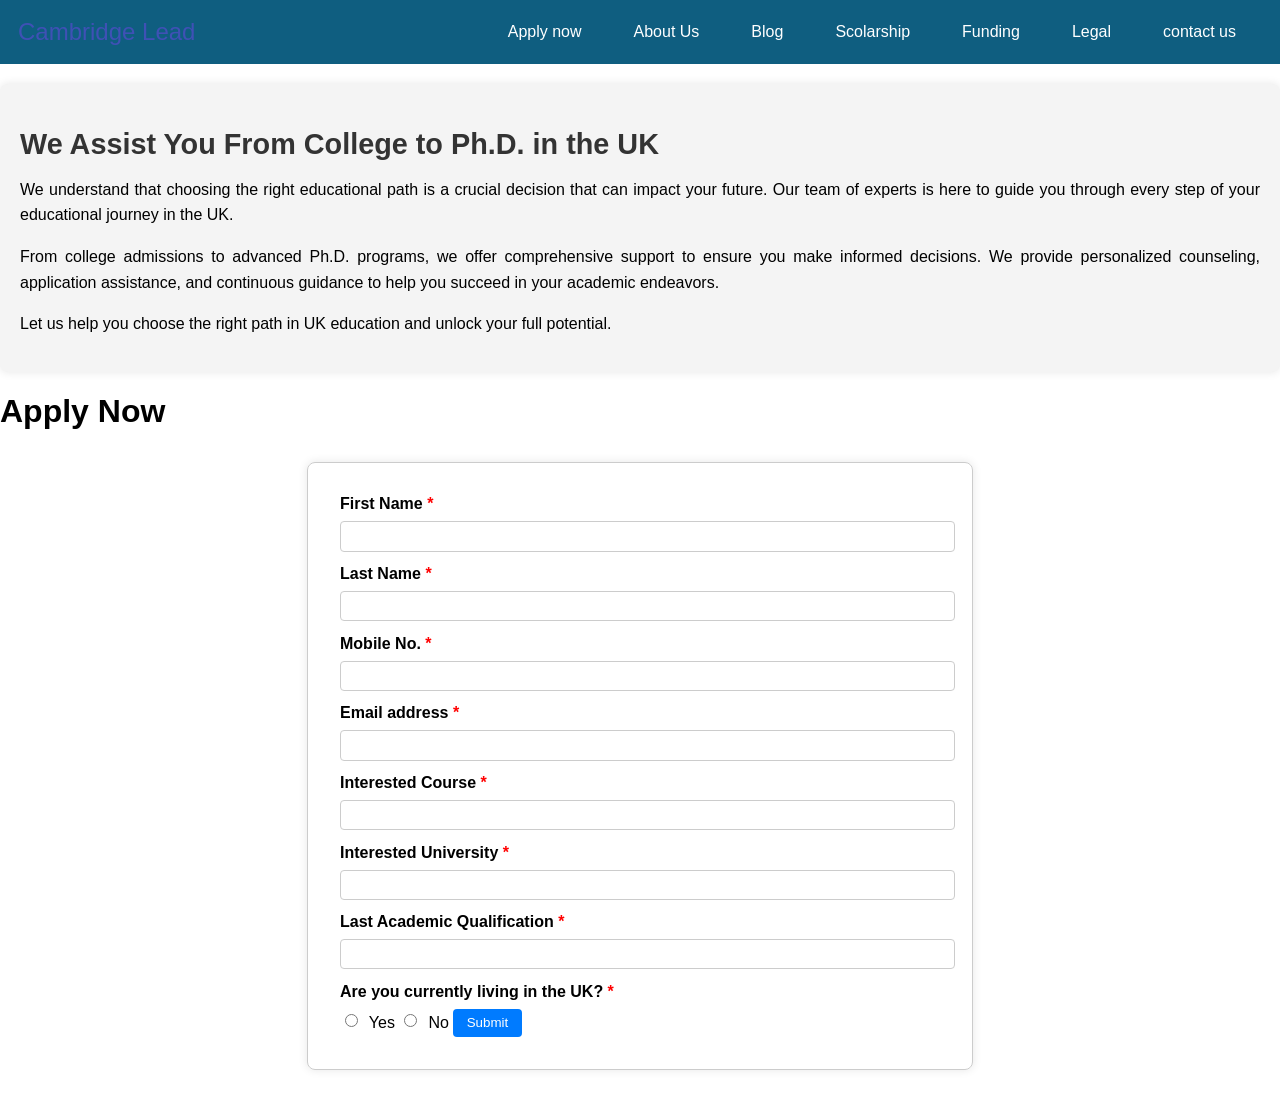
<file: public/apply.html>
<!DOCTYPE html>
<html lang="en">
<head>
  <meta charset="UTF-8">
  <title>Apply Now</title>
  <link rel="stylesheet" href="styles.css">
  <link rel="stylesheet" href="apply.css">
  
</head>
<body>
  <nav class="nav-bar">
    <div class="nav-container">
     <!-- Replace the existing div with this code -->
<div class="company-name">
  <a href="index.html" class="home-button">Cambridge Lead</a>
</div>
      <button class="menu-toggle">Menu</button>
      <ul class="nav-list">
        <li><a href="apply.html">Apply now</a></li>
        <li><a href="Scolarship.html">About Us</a></li>
        <li><a href="Blog.html">Blog</a></li>
        <li><a href="Scolarship.html">Scolarship</a></li>
        <li> <a href="Funding.html"> Funding</a> </a></li>
        <li> <a href="legal.html"> Legal</a> </li>
        <li> <a href="Contact.html"> contact us</a></li>
      </ul>
    </div>
  </nav>
  

  <section id="educationPath">
    <h2>We Assist You From College to Ph.D. in the UK</h2>
    <div class="education-content">
      <p>We understand that choosing the right educational path is a crucial decision that can impact your future. Our team of experts is here to guide you through every step of your educational journey in the UK.</p>
      <p>From college admissions to advanced Ph.D. programs, we offer comprehensive support to ensure you make informed decisions. We provide personalized counseling, application assistance, and continuous guidance to help you succeed in your academic endeavors.</p>
      <p>Let us help you choose the right path in UK education and unlock your full potential.</p>
    </div>
  </section>
  

  <h1>Apply Now</h1>
  <form id="applyForm">
    
    <label for="firstName">First Name <span class="required">*</span></label>
    <input type="text" id="firstName" name="firstName" required>

    <label for="lastName">Last Name <span class="required">*</span></label>
    <input type="text" id="lastName" name="lastName" required>

    <label for="mobileNo">Mobile No. <span class="required">*</span></label>
    <input type="tel" id="mobileNo" name="mobileNo" required>

    <label for="email">Email address <span class="required">*</span></label>
    <input type="email" id="email" name="email" required>

    <label for="interestedCourse">Interested Course <span class="required">*</span></label>
    <input type="text" id="interestedCourse" name="interestedCourse" required>

    <label for="interestedUniversity">Interested University <span class="required">*</span></label>
    <input type="text" id="interestedUniversity" name="interestedUniversity" required>

    <label for="lastAcademicQualification">Last Academic Qualification <span class="required">*</span></label>
    <input type="text" id="lastAcademicQualification" name="lastAcademicQualification" required>

    <label for="livingInUK">Are you currently living in the UK? <span class="required">*</span></label>
    <input type="radio" id="yes" name="livingInUK" value="Yes" required> Yes
    <input type="radio" id="no" name="livingInUK" value="No" required> No

    <!-- Add all other fields similarly -->


    <input type="submit" value="Submit">
  </form>
  
</body>

</html>
</file>
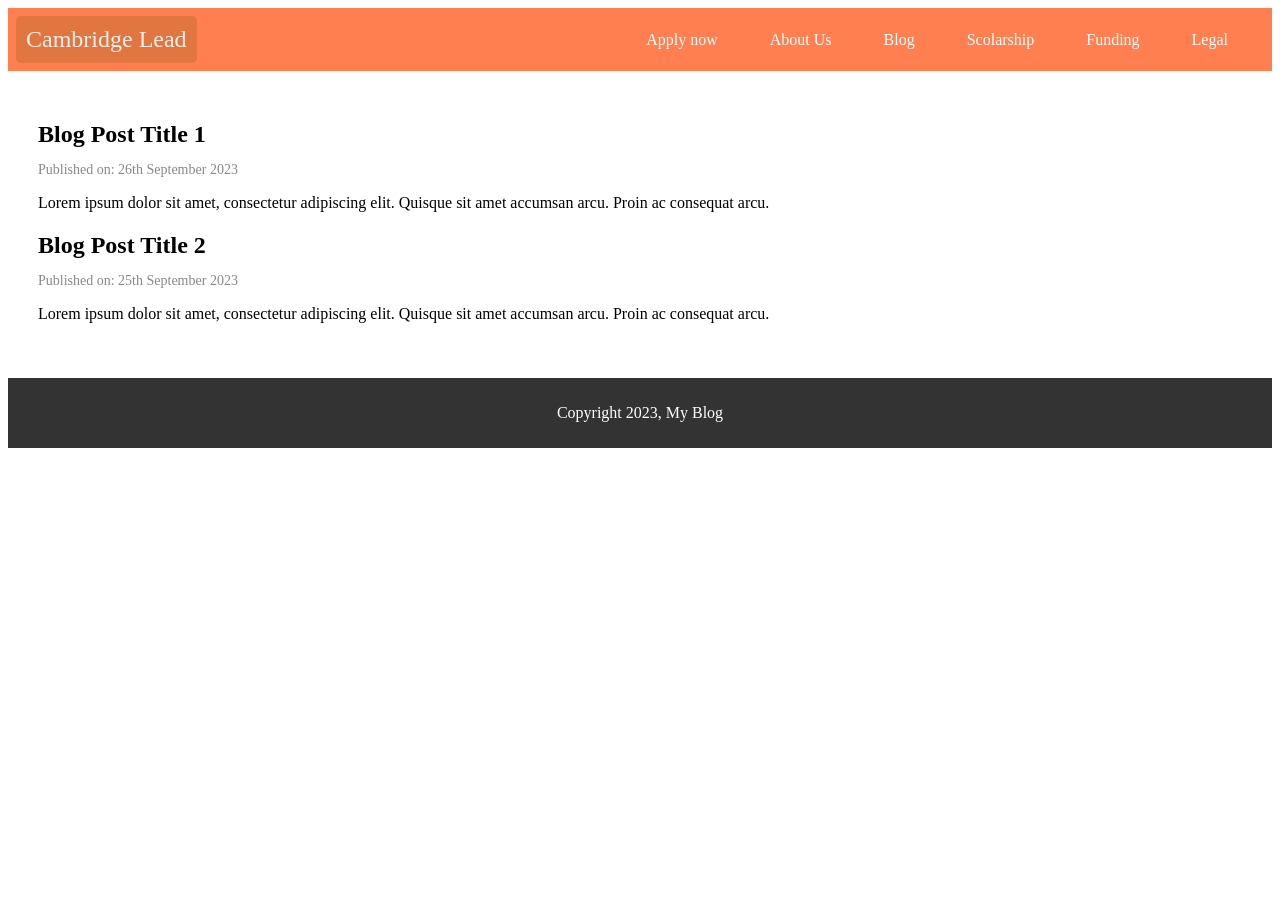
<file: public/Blog.html>
<!DOCTYPE html>
<html lang="en">
<head>
  <meta charset="UTF-8">
  <title> Eduspere</title>
  <link rel="stylesheet" href="Blog.css">
</head>
<body>
  <header>

  </header>
  
  <nav class="nav-bar">
    <div class="nav-container">
     <!-- Replace the existing div with this code -->
<div class="company-name">
  <a href="index.html" class="home-button">Cambridge Lead</a>
</div>
      <button class="menu-toggle">Menu</button>
      <ul class="nav-list">
        <li><a href="apply.html">Apply now</a></li>
        <li><a href="Scolarship.html">About Us</a></li>
        <li><a href="Blog.html">Blog</a></li>
        <li><a href="Scolarship.html">Scolarship</a></li>
        <li> <a href="Funding.html"> Funding</a> </a></li>
        <li> <a href="legal.html"> Legal</a> </a></li>
      </ul>
    </div>
  </nav>
  



  <main>
    <article class="blog-post">
      <h2>Blog Post Title 1</h2>
      <p class="date">Published on: 26th September 2023</p>
      <p>Lorem ipsum dolor sit amet, consectetur adipiscing elit. Quisque sit amet accumsan arcu. Proin ac consequat arcu.</p>
    </article>
    
    <article class="blog-post">
      <h2>Blog Post Title 2</h2>
      <p class="date">Published on: 25th September 2023</p>
      <p>Lorem ipsum dolor sit amet, consectetur adipiscing elit. Quisque sit amet accumsan arcu. Proin ac consequat arcu.</p>
    </article>
  </main>
  
  <footer>
    <p>Copyright 2023, My Blog</p>
  </footer>
</body>
</html>
</file>
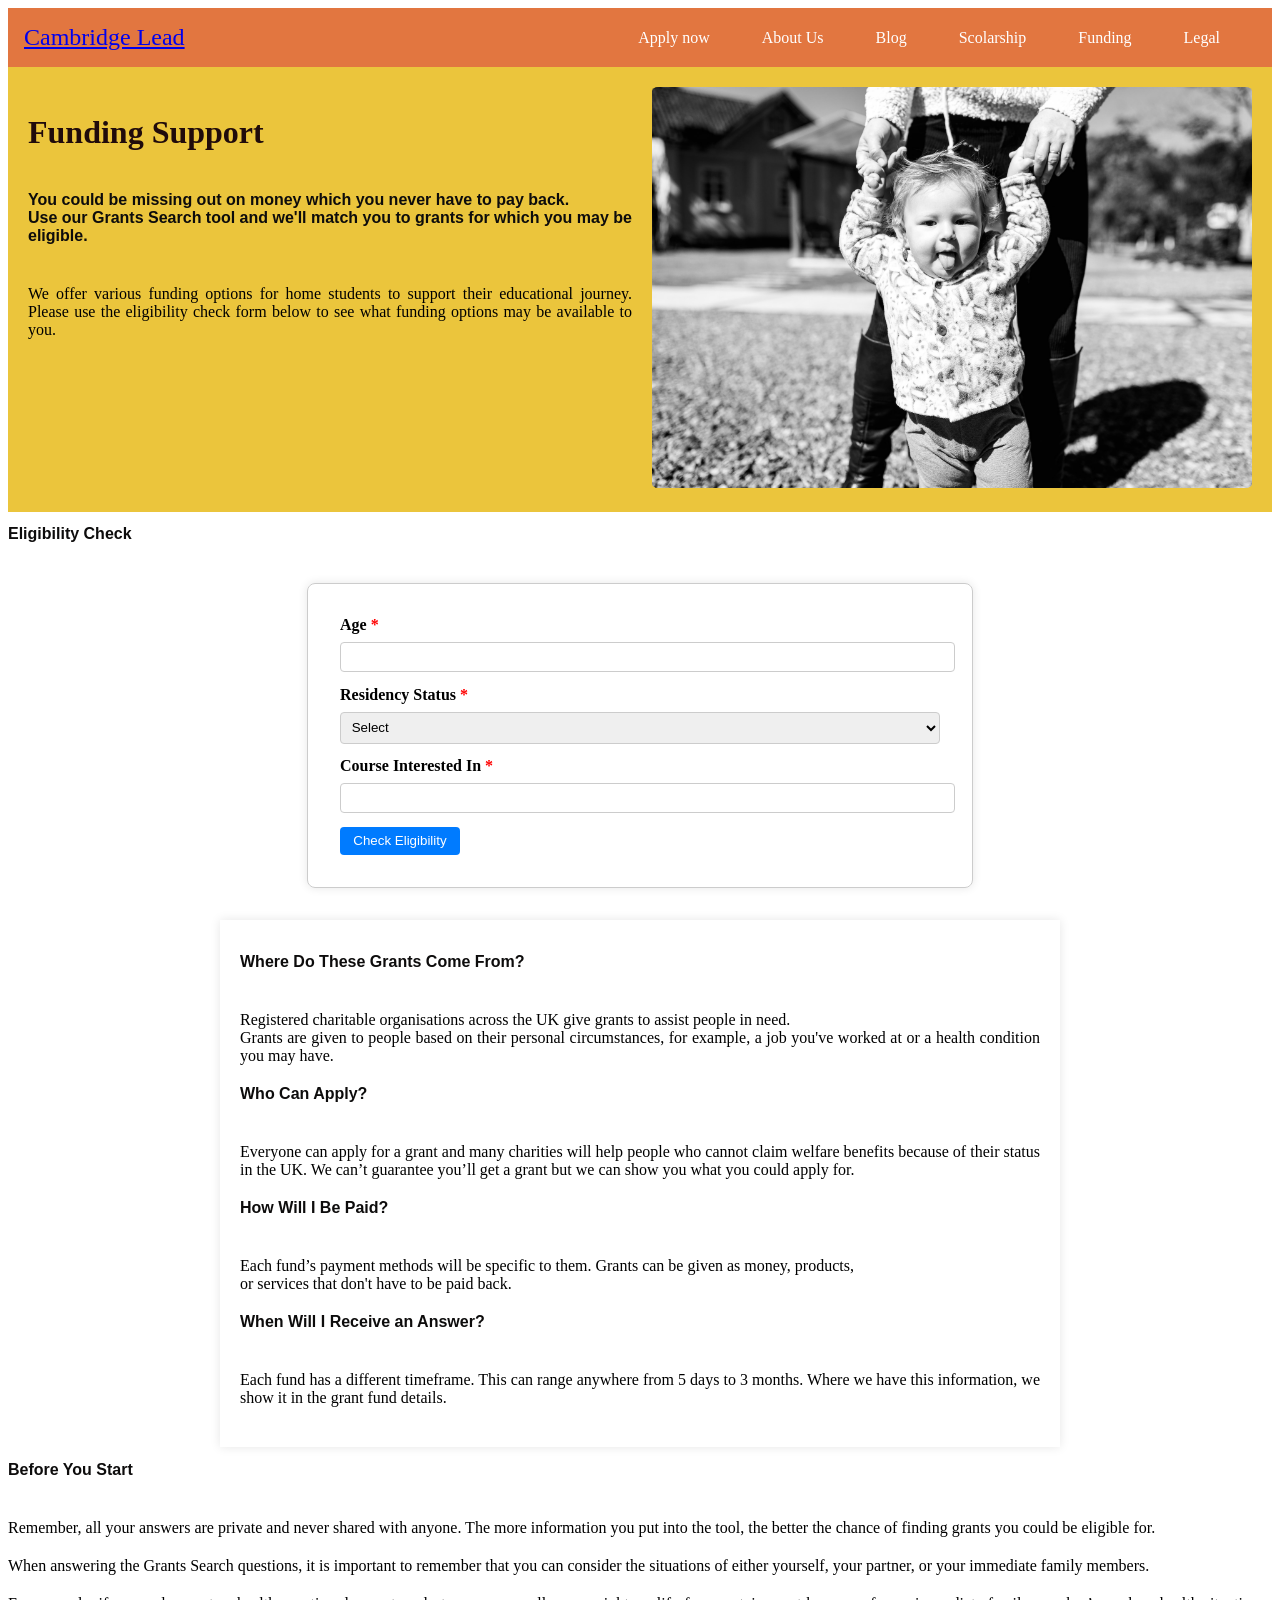
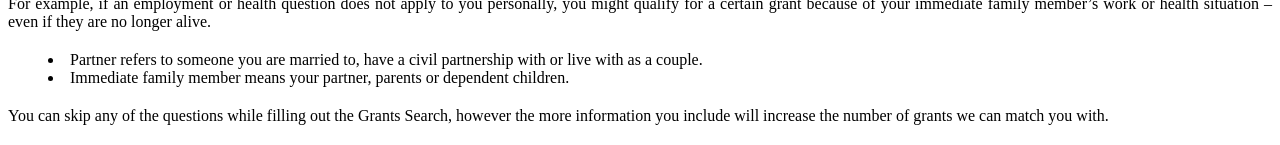
<file: public/Funding.html>
<!DOCTYPE html>
<html lang="en">
<head>
  <meta charset="UTF-8">
  <title>Funding Support for Home Students</title>
  <link rel="stylesheet" href="funding.css">
</head>

<nav class="nav-bar">
  <div class="nav-container">
   <!-- Replace the existing div with this code -->
<div class="company-name">
<a href="index.html" class="home-button">Cambridge Lead</a>
</div>
    <button class="menu-toggle">Menu</button>
    <ul class="nav-list">
      <li><a href="apply.html">Apply now</a></li>
      <li><a href="Scolarship.html">About Us</a></li>
      <li><a href="Blog.html">Blog</a></li>
      <li><a href="Scolarship.html">Scolarship</a></li>
      <li> <a href="Funding.html"> Funding</a> </a></li>
      <li> <a href="legal.html"> Legal</a> </a></li>
    </ul>
  </div>
</nav>


<body>
 

  <section id="intro">
    <div class="intro-content">
      <h1>Funding Support </h1>
      <h2>You could be missing out on money which you never have to pay back.<br>Use our Grants Search tool and we'll match you to grants for which you may be eligible.</h2>
      <p>We offer various funding options for home students to support their educational journey. Please use the eligibility check form below to see what funding options may be available to you.</p>
    </div>
    <div class="intro-image">
      <img src="vidoes/funding.jpg" alt="Description of the image">
    </div>
  </section>
  <h2>Eligibility Check</h2>
  
  <form id="eligibilityForm">
    <label for="age">Age <span class="required">*</span></label>
    <input type="number" id="age" name="age" required>
    
    <label for="residency">Residency Status <span class="required">*</span></label>
    <select id="residency" name="residency" required>
      <option value="">Select</option>
      <option value="home">Home Student</option>
      <option value="international">International Student</option>
    </select>
    
    <label for="course">Course Interested In <span class="required">*</span></label>
    <input type="text" id="course" name="course" required>
    
    <!-- Add more fields as needed -->
    
    <input type="submit" value="Check Eligibility">
  </form>

<main>
  <section id="grantDetails">
    <h2>Where Do These Grants Come From?</h2>
    <p>Registered charitable organisations across the UK give grants to assist people in need.<br> Grants are given to people based on their personal circumstances, for example, a job you've worked at or a health condition you may have.</p>

    <h2>Who Can Apply?</h2>
    <p>Everyone can apply for a grant and many charities will help people who cannot claim welfare benefits because of their status in the UK. We can’t guarantee you’ll get a grant but we can show you what you could apply for.</p>

    <h2>How Will I Be Paid?</h2>
    <p>Each fund’s payment methods will be specific to them. Grants can be given as money, products,<br> or services that don't have to be paid back.</p>

    <h2>When Will I Receive an Answer?</h2>
    <p>Each fund has a different timeframe. This can range anywhere from 5 days to 3 months. Where we have this information, we show it in the grant fund details.</p>
  </section>
  

  </main>
  <section id="beforeYouStart">
    <h2>Before You Start</h2>
    <p>Remember, all your answers are private and never shared with anyone. The more information you put into the tool, the better the chance of finding grants you could be eligible for.</p>
    
    <p>When answering the Grants Search questions, it is important to remember that you can consider the situations of either yourself, your partner, or your immediate family members.</p>
    
    <p>For example, if an employment or health question does not apply to you personally, you might qualify for a certain grant because of your immediate family member’s work or health situation – even if they are no longer alive.</p>
    
    <ul>
      <li>Partner refers to someone you are married to, have a civil partnership with or live with as a couple.</li>
      <li>Immediate family member means your partner, parents or dependent children.</li>
    </ul>
    
    <p>You can skip any of the questions while filling out the Grants Search, however the more information you include will increase the number of grants we can match you with.</p>
  </section>
</body>
</html>
</file>
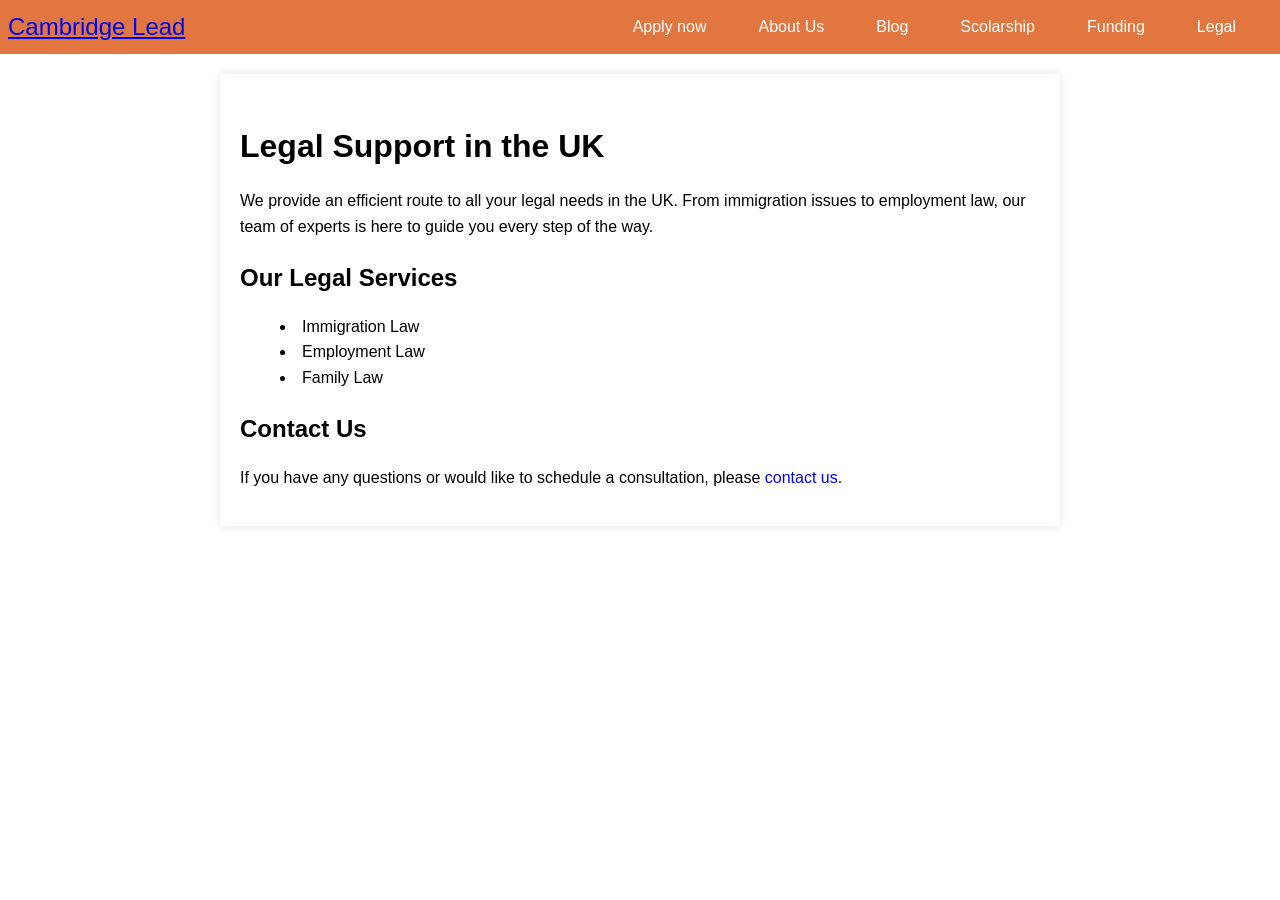
<file: public/legal.html>
<!DOCTYPE html>
<html lang="en">
<head>
  <meta charset="UTF-8">
  <title>Legal Support in the UK</title>
  <link rel="stylesheet" href="legal.css">
</head>
<body>

   <nav class="nav-bar">
    <div class="nav-container">
     <!-- Replace the existing div with this code -->
<div class="company-name">
  <a href="index.html" class="home-button">Cambridge Lead</a>
</div>
      <button class="menu-toggle">Menu</button>
      <ul class="nav-list">
        <li><a href="apply.html">Apply now</a></li>
        <li><a href="Scolarship.html">About Us</a></li>
        <li><a href="Blog.html">Blog</a></li>
        <li><a href="Scolarship.html">Scolarship</a></li>
        <li> <a href="Funding.html"> Funding</a> </a></li>
        <li> <a href="legal.html"> Legal</a> </a></li>
      </ul>
    </div>
  </nav>
  
  

  <main>
    <section id="legalIntro">
      <h1>Legal Support in the UK</h1>
      <p>We provide an efficient route to all your legal needs in the UK. From immigration issues to employment law, our team of experts is here to guide you every step of the way.</p>
    </section>

    <section id="legalServices">
      <h2>Our Legal Services</h2>
      <ul>
        <li>Immigration Law</li>
        <li>Employment Law</li>
        <li>Family Law</li>
        <!-- Add more services as needed -->
      </ul>
    </section>

    <section id="contactUs">
      <h2>Contact Us</h2>
      <p>If you have any questions or would like to schedule a consultation, please <a href="contact.html">contact us</a>.</p>
    </section>
  </main>

</body>
</html>
</file>
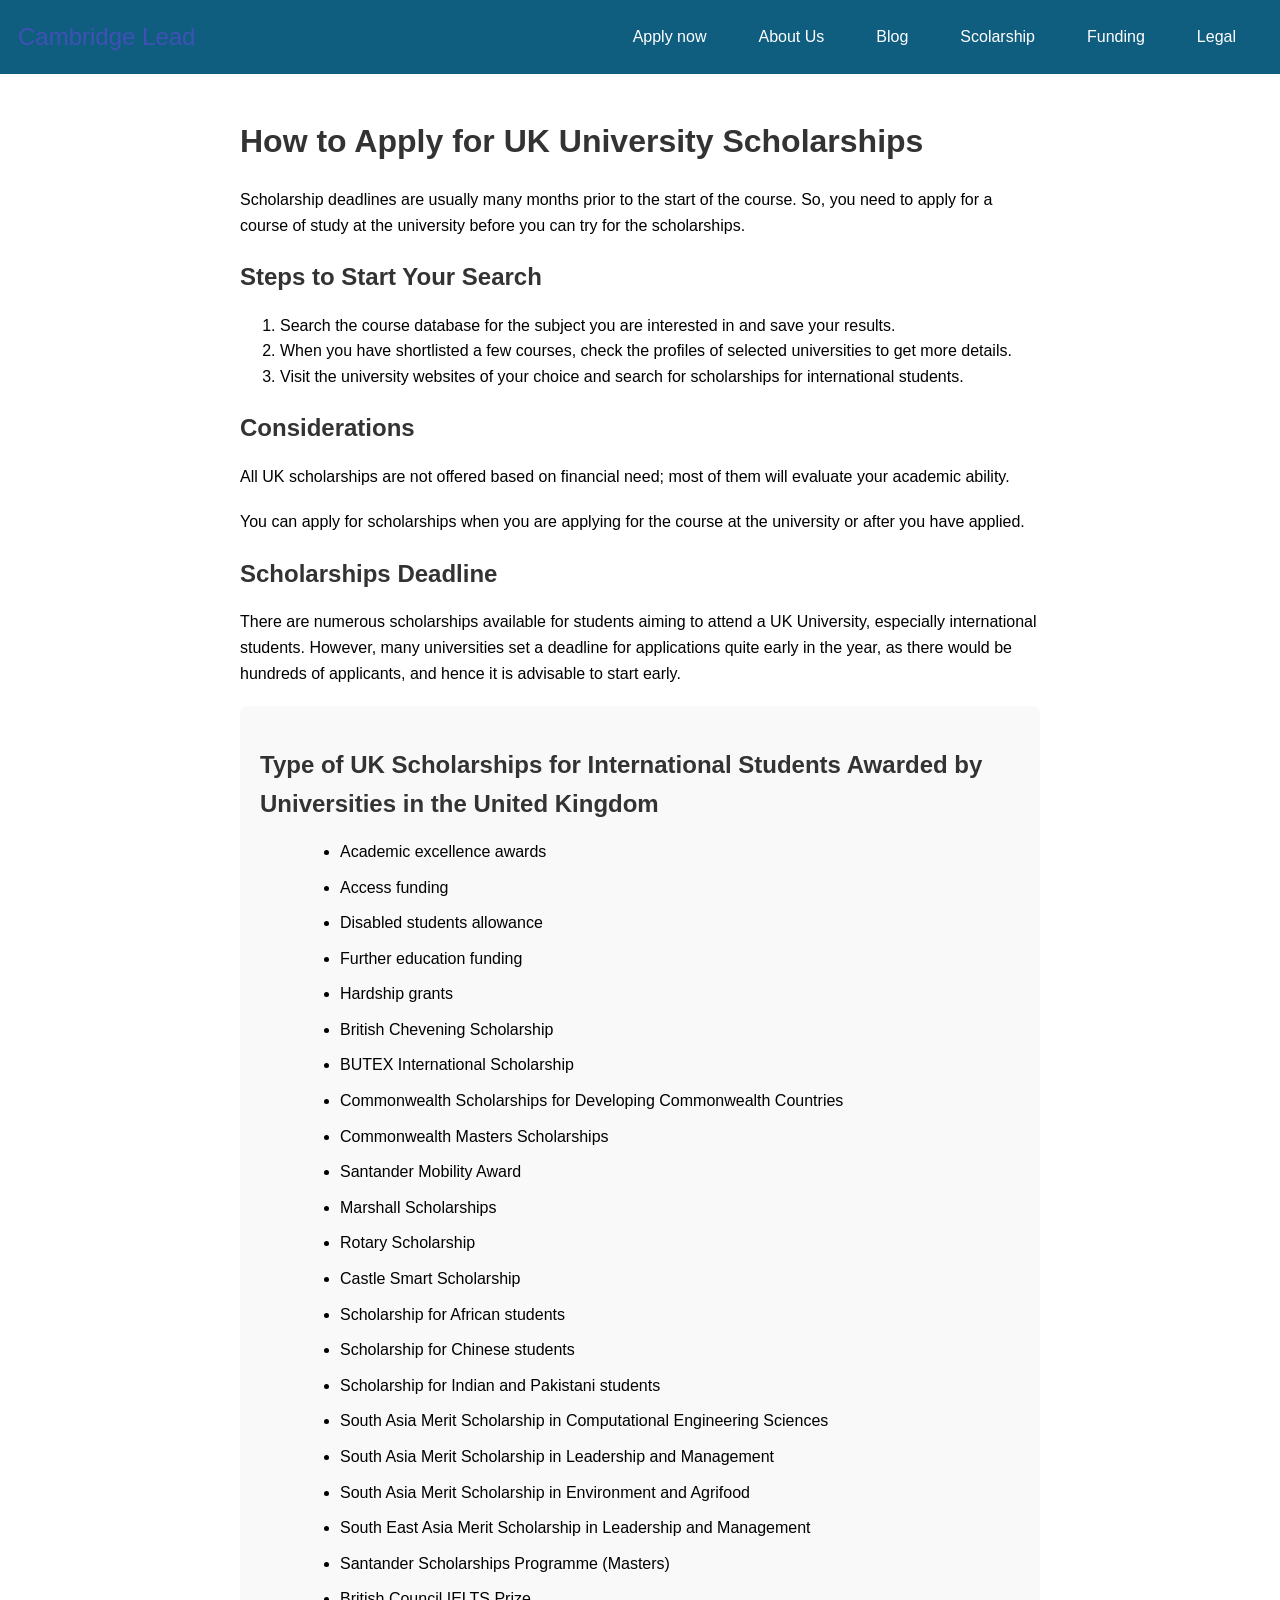
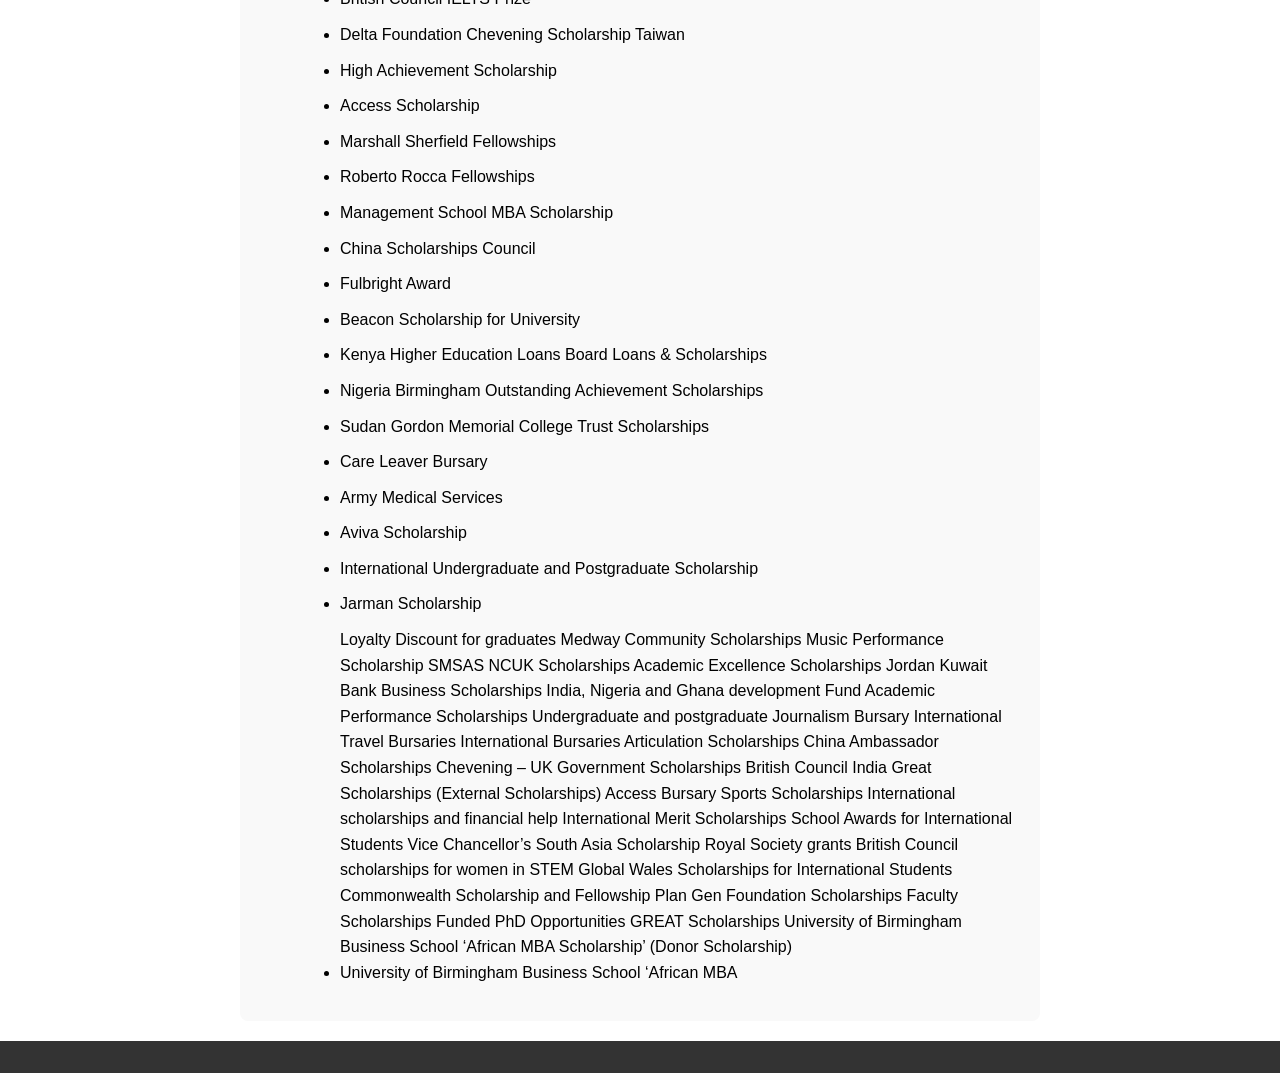
<file: public/Scolarship.html>
<!DOCTYPE html>
<html lang="en">
<head>
  <meta charset="UTF-8">
  <title>How to Apply for UK University Scholarships - Cambridge Lead</title>
  <link rel="stylesheet" href="styles.css">
  <link rel="stylesheet" href="scholarship.css">

</head>
<body>

  <!-- Navigation -->
  <nav class="nav-bar">
    <div class="nav-container">
     <!-- Replace the existing div with this code -->
<div class="company-name">
  <a href="index.html" class="home-button">Cambridge Lead</a>
</div>
      <button class="menu-toggle">Menu</button>
      <ul class="nav-list">
        <li><a href="apply.html">Apply now</a></li>
        <li><a href="Scolarship.html">About Us</a></li>
        <li><a href="Blog.html">Blog</a></li>
        <li><a href="Scolarship.html">Scolarship</a></li>
        <li> <a href="Funding.html"> Funding</a> </a></li>
        <li> <a href="legal.html"> Legal</a> </a></li>
      </ul>
    </div>
  </nav>
  
  <!-- Main Content -->
  <main>
    <h1>How to Apply for UK University Scholarships</h1>

    <!-- Introduction -->
    <section id="introduction">
      <p>Scholarship deadlines are usually many months prior to the start of the course. So, you need to apply for a course of study at the university before you can try for the scholarships.</p>
    </section>

    <!-- Steps to Start Search -->
    <section id="steps">
      <h2>Steps to Start Your Search</h2>
      <ol>
        <li>Search the course database for the subject you are interested in and save your results.</li>
        <li>When you have shortlisted a few courses, check the profiles of selected universities to get more details.</li>
        <li>Visit the university websites of your choice and search for scholarships for international students.</li>
      </ol>
    </section>

    <!-- Considerations -->
    <section id="considerations">
      <h2>Considerations</h2>
      <p>All UK scholarships are not offered based on financial need; most of them will evaluate your academic ability.</p>
      <p>You can apply for scholarships when you are applying for the course at the university or after you have applied.</p>
    </section>

    <!-- Scholarship Deadline -->
    <section id="deadline">
      <h2>Scholarships Deadline</h2>
      <p>There are numerous scholarships available for students aiming to attend a UK University, especially international students. However, many universities set a deadline for applications quite early in the year, as there would be hundreds of applicants, and hence it is advisable to start early.</p>
    </section>

    <section id="scholarship-types">
        <h2>Type of UK Scholarships for International Students Awarded by Universities in the United Kingdom</h2>
        <ul>
          <li>Academic excellence awards</li>
          <li>Access funding</li>

   <li> Disabled students allowance </li>

   <li> Further education funding</li>

    <li> Hardship grants </li>

    <li>British Chevening Scholarship </li>

    <li>BUTEX International Scholarship</li>        

        <li> Commonwealth Scholarships for Developing Commonwealth Countries</li>

            <li> Commonwealth Masters Scholarships</li>

                <li>Santander Mobility Award</li>

                    <li>Marshall Scholarships</li>

                        <li> Rotary Scholarship</li>

                            <li>Castle Smart Scholarship</li>

                                <li> Scholarship for African students</li>
                                    
                                        <li>Scholarship for Chinese students</li>

                                            <li> Scholarship for Indian and Pakistani students</li>

                                                <li>South Asia Merit Scholarship in Computational Engineering Sciences</li>

                                                    <li>South Asia Merit Scholarship in Leadership and Management</li>

                                                        <li>South Asia Merit Scholarship in Environment and Agrifood</li>

                                                            <li>South East Asia Merit Scholarship in Leadership and Management</li>

                                                                <li>Santander Scholarships Programme (Masters)</li>

                                                                    <li> British Council IELTS Prize</li>
 
                                                                        <li>  Delta Foundation Chevening Scholarship Taiwan</li>

                                                                            <li>High Achievement Scholarship</li>

                                                                                <li>  Access Scholarship</li>

                                                                                    <li> Marshall Sherfield Fellowships</li>

                                                                                        <li> Roberto Rocca Fellowships</li>

                                                                                            <li>Management School MBA Scholarship</li>

                                                                                                <li>China Scholarships Council</li>

                                                                                                    <li>Fulbright Award</li>

                                                                                                        <li>Beacon Scholarship for University</li>

                                                                                                            <li>Kenya Higher Education Loans Board Loans & Scholarships</li>
                                                                                                                <li>Nigeria Birmingham Outstanding Achievement Scholarships</li>

                                                                                                                    <li>Sudan Gordon Memorial College Trust Scholarships</li>

                                                                                                                        <li>Care Leaver Bursary</li>

                                                                                                                            <li>Army Medical Services</li>

                                                                                                                                <li>Aviva Scholarship</li>

                                                                                                                                    <li>International Undergraduate and Postgraduate Scholarship</li>

                                                                                                                                        <li> Jarman Scholarship</li>

    Loyalty Discount for graduates

    Medway Community Scholarships

    Music Performance Scholarship

    SMSAS NCUK Scholarships

    Academic Excellence Scholarships

    Jordan Kuwait Bank Business Scholarships

    India, Nigeria and Ghana development Fund

    Academic Performance Scholarships

    Undergraduate and postgraduate Journalism Bursary

    International Travel Bursaries

    International Bursaries

    Articulation Scholarships

    China Ambassador Scholarships

    Chevening – UK Government Scholarships

    British Council India Great Scholarships (External Scholarships)

    Access Bursary

    Sports Scholarships

    International scholarships and financial help

    International Merit Scholarships

    School Awards for International Students
    Vice Chancellor’s South Asia Scholarship

    Royal Society grants

    British Council scholarships for women in STEM

    Global Wales Scholarships for International Students

    Commonwealth Scholarship and Fellowship Plan

    Gen Foundation Scholarships

    Faculty Scholarships

    Funded PhD Opportunities

    GREAT Scholarships

    University of Birmingham Business School ‘African MBA Scholarship’ (Donor Scholarship)

          <li>University of Birmingham Business School ‘African MBA</li>
        </ul>
      </section>
      

  </main>

  <!-- Footer -->
  <footer>
    <!-- Your footer content here -->
  </footer>

</body>
</html>
</file>
<file: public/styles.css>
/* General Styles */
.nav-bar {
  background-color:#0f5e80;
    padding: 0.50em;
}

/* Add these styles to your existing CSS file */

/* Home Button */
.home-button {
  display: inline-block;
 /* You can change this to any color you prefer */
  color: #f2efef;
  padding: 10px 10px;
  border-radius: 5px;
  font-size: 1.em;
  text-decoration: none;
  transition: background-color 0.3s ease;
}




.home-button:hover {
  background-color: #f8ca55; /* Darker shade for hover */
}


.nav-container {
  display: flex;
  justify-content: space-between;
  align-items: center;
}

.company-name {
  font-size: 1.5em;
  color:#f2efef;
}

.menu-toggle {
  display: none;
  background: none;
  border: none;
  font-size: 1.2em;
}

.nav-list {
  list-style-type: none;
  margin: 0;
  padding: 0;
  display: flex;
}

.nav-list li {
  margin-right: 20px;
}

.nav-list li a {
  text-decoration: none;
  color: rgb(255, 255, 255);
  padding: 0.5em 1em;
}

.nav-list li a:hover {
  background-color: #ebc53c;
  transition: background-color 0.3s ease;
}

@media (max-width: 768px) {
  .menu-toggle {
    display: block;
  }

  .nav-list {
    display: none;
    flex-direction: column;
    width: 100%;
    text-align: center;
    background-color: #d0d0d0;
  }

  .nav-list li {
    padding: 10px;
  }

  .nav-list li a {
    color: rgb(18, 17, 14);
    text-decoration: none;
  }

  .nav-list.show {
    display: flex;
  }
}





#about-subsections {
  display: flex;
  justify-content: center;
  flex-wrap: wrap;
  text-align:right;
  background-color:;
  margin-left: 10%;
  margin-right: 10%;
  margin-bottom: 40px;
  
}

.about-card {
  flex: 2;
  min-width: 200px; /* Adjust this value */
  max-width: 300px; /* Limit the width */
  padding: 0.10rem;
  padding-left: 1rem;  /* Add extra padding to the left */
  border-radius: 20px;  /* Rounded corners */
  background-color: #ffffff;
  box-shadow: 0 4px 6px rgba(213, 233, 237, 0.898);
  margin: 0.50rem;
  transition: all 0.3s ease;
  flex-basis: 50%;
}

.about-card:hover {
  box-shadow: 0 40px 16px rgba(94, 3, 76, 0.2);
  transform: translateY(-5px);
}

.about-card h3, .about-card h4 {
  font-size: 1.2rem;
  margin-bottom: 0.3rem;
  color: black;
  text-align: left;
  padding-left: 1%;
  font-family:  Roboto Mono;
}
#about p {
  margin: 2%;
  text-align:left;

}


.read-more-button {
  display: inline-flex;
  margin: 1px;
  padding: 5px 5px;
  background-color: transparent; /* Keeps the background transparent */
  color: rgb(130, 130, 237); /* Text color */
  text-decoration: none; /* No underline */
  border: none; /* Removes the border */
  cursor: pointer; /* Changes the cursor to a hand when hovering */
}

.read-more-button:hover {
  background-color: #ebc53c;
  
}

.more-content {
  display: none;
  margin-top: 5px;
}


/* Media Query for smaller screens */

@media (max-width: 768px) {
  .card-content {
    display: none;
  }
  .about-card.active .card-content {
    display: block;
    margin: 0 auto;
  }
}

@media (max-width: 768px) {
  #about {
    height:min-content /* Adjust based on your needs */
   
  }
}



/* Show the text only on screens with a max-width of 768px */
@media (max-width: 768px) {
  #read-more-text {
    display: inline; /* or display: block; depending on your layout */
    
   
  }
}



.intro-container {
  max-width: 1200px;
  margin: auto;
  padding: 20px;
  background-color: #ffffff; /* White background */
  border-radius: 8px; /* Rounded corners */
}


/* General styles */
#intro {
  text-align: center;
  background-color: rgb(251, 240, 228);

  padding-top: 10.5rem;
  padding-bottom: 0.5rem;
  margin: 30px;
  
}

/* Flexbox container for larger screens */
@media (min-width: 769px) {
  .intro-container {
    display: flex;
    justify-content: space-between;
    align-items: center;
    padding: 0.5rem;
  }

  .text-section,
  .office {
    flex: 1;
    padding: 0.5rem;
  }

  .office-img {
    max-width: 80%;
    height: auto;
    border-radius: 8px;
  }
}

/* Style for the Intro Section */
#intro h2 {
  font-size: 1.rem;
  color: black;
}

#intro h3 {
  font-size: black;
  color: black
  
}

#intro p {
  font-size: 0.8rem;
  color: black;
  line-height: 1.6;
}

#intro ul {
  list-style-type: disc;
  text-align: left;
  margin: 0 auto;
  max-width: 800px;
  font-size: 0.90rem;
}

#intro li {
  font-size: 1.rem;
  color: black;
  margin-bottom: 0.3rem;
}

/* Styles for mobile screens */
@media (max-width: 768px) {
  .intro-container {
    flex-direction: column;
    padding: 0.5rem;
  }

  .text-section,
  .office {
    width: 100%;
    padding: 0.3rem;
  }

  .office-img {
    max-width: 100%;
    height: auto;
    border-radius: 10px;
  }

  #intro h2 {
    font-size: 1.6rem;
  }

  #intro h3 {
    font-size: 1.0rem;
  }

  #intro p, #intro li {
    font-size: 0.8rem;
  }
}

/* Existing styles */
#intro {
  text-align: center;

  border-radius: 10px;
  padding-top: 0.5rem;
  padding-bottom: 0.5rem;
}


/* Styling for icon-text blocks */
.icon-text {
  display: flex;
  align-items: center;
  margin-bottom: 10px;
}

.icon-text i {
  margin-right: 10px;
  color: #008CBA; /* Color for icons */
}

.icon-text p {
  margin: 0;
}

/* Styling for the list */
.text-section ul {
  list-style-type: none;
  padding-left: 0;
}

.text-section ul li {
  margin-bottom: 10px;
  display: flex;
  align-items: center;
}

.text-section ul li i {
  margin-right: 10px;
  color: #008CBA; /* Color for check icons */
}


/* Common Styles */
.section-content, .section-image {
  flex: 1;
  padding: 20px;
}


.section-image img {
  width: 100%;  /* Ensures the image takes the full width of its container */
  height: auto;  /* Maintains the aspect ratio */
  object-fit:cover;  /* Covers the entire space of its container */
}


.section-content h1, .section-content h2 {
  font-size: 36px;
  margin-bottom: 20px;
  color: #d0d0d0;
}

.section-content p {
  font-size: 18px;
  margin-bottom: 20px;
  color: #d0d0d0;
}

.cta-button, #read-more {
  padding: 10px 15px;
  background-color:transparent;
  color:whitesmoke ;
  border-color: black;
  border-radius: 5px;
  
  cursor: pointer;
  text-decoration: none;
}

.cta-button:hover, #read-more:hover {
  background-color:c;

}








/* Funding Support Section */
#notice-section{
  display: flex;
  flex-wrap: wrap;
  justify-content: space-around;
 background-color: ;
  padding: 20px;
}

.notice{
  display: flex;
  align-items: center;
  margin: 0px;
  padding: 20px;
  background-color:;
  box-shadow: 0 2px 8px rgba(0,0,0, 0.1);
  width: 100%;
  
}
.notice-icon{
  font-size: 2rem;
  margin-right: 20px;
  color: #ff4500;
}

.notice-content h3{
  font-size: 1.2rem;
  margin-bottom: 10px;
}
.cta-button{
  background-color: transparent;
  color: blue;
  padding: 10px 20px;
  text-decoration: none;
  border-radius: 5px;
}
.cta-button:hover{
  background-color: coral;
}
@media (max-width:768px){
  .notice-section{
    display:inline-flexbox;
  }
}

/* Media Query for Tablets and Larger Screens */
@media (min-width: 768px) {
  .notice {
    width: 48%; /* Adjust width for tablet and larger screens */
  }
}

/* Media Query for Desktops and Larger Screens */
@media (min-width: 1024px) {
  .notice {
    width: 30%; /* Adjust width for desktop and larger screens */
  }
}



.read-more {
  background-color: transparent;
  color: white;



}




#universities {
  padding: 2em;
  text-align: center;
  background-color: rgb(251, 240, 228);
  background-size: 200% 200%;

}
.university-list {
  display: flex;
  flex-wrap: wrap;
  justify-content: center;
}

.university-card {
  flex: 1;
  max-width: 300px;
  margin: 1em;
  background-color: #fff;
  border-radius: 10px;
  overflow: hidden;
  box-shadow: 0 4px 8px rgba(0, 0, 0, 0.1);
  transition: all 0.3s ease;
  
}

.university-card img {
  width: 100%;
  height: auto;
}

.university-card h3 {
  margin: 0;
  padding: 1em;
  background-color: rgba(0, 0, 0, 0.7);
  color: #fff;
  text-size-adjust:unset;
  
}

.university-card:hover {
  transform: scale(1.05);
  box-shadow: 0 8px 16px rgba(0, 0, 0, 0.2);
}



/* Styles for smaller screens */
@media (max-width: 768px) {
  .university-card {
    width: 200px;  /* Smaller width */
    padding: 10px; /* Smaller padding */
    margin: 1px;   /* Smaller margin */
  }
}
@media (max-width: 768px) {
  .university-card h3 {
    font-size: 16px; /* Adjust as needed */
  }
}




#upcoming-events {
  background-color: #f2f2f2;
  padding-left: 10%;
  padding-right: 10%;
  text-align: center;
}

#upcoming-events h2 {
  margin-bottom: 20px;
}

.event {
  margin: 20px;
  position: relative;
  flex: 1; /* Added to make the events take equal width */
}

.event-image {
  position: relative;
}

.event img {
  width: 100%;
  height: auto;
}

.overlay {
  position: absolute;
  top: 0;
  left: 0;
  width: 100%;
  height: 100%;
  background: rgba(0, 0, 0, 0.6);
  color: white;
  display: flex;
  flex-direction: column;
  justify-content: center;
  align-items: center;
  opacity: 1;
  font-size: 16px;
  padding: 10px;
}

/* Media query for larger screens */
@media (min-width: 1024px) {
  #upcoming-events {
    display: flex;
    flex-direction: row;
    justify-content: center;
    align-items: flex-start;
  }

  .overlay {
    font-size: 24px;
    padding: 20px;
  }
}

/* Media query for smaller screens */
@media (max-width: 767px) {
  .overlay {
    font-size: 14px;
    padding: 5px;
  }
}




#team-mission {
  background-color:#e37f1c10;
  padding: 1em;
  text-align: center;
  display: flex;
  flex-wrap: wrap; /* Allows the flex items to wrap onto the next line */
  justify-content: center; /* Centers the flex items horizontally */
}

.team-member {
  margin: 1em;
  padding: 1em;
  background-color: rgb(195, 209, 207);
  border-radius: 10px;
  box-shadow: 0 4px 8px rgba(0, 0, 0, 0.1);
  flex: 1; /* Allows the flex items to grow and take up available space */
  min-width: calc(33.333% - 2em); /* Sets a minimum width */
}
#team-mission h2{
  color: black;
}
.team-member img {
  width: 100px;
  height: 100px;
  border-radius: 50%;
}

.team-member h3 {
  margin-top: 1em;
  font-size: 1.2em;
}

.team-member p {
  font-size: 1em;
  color: #020101;
}

/* Media Query for Mobile Screens */
@media (max-width: 768px) {
  .team-member {
    min-width: calc(50% - 2em); /* Sets a minimum width for smaller screens */
  }
}

/* Media Query for Very Small Screens */
@media (max-width: 480px) {
  .team-member {
    min-width: 100%; /* Makes each item take up the full width */
  }
}


.bio {
  font-size: 0.8rem;
  color: #777;
  margin-top: 5px;
}

.social-media {
  margin-top: 10px;
}

.social-media a {
  margin: 0 10px;
  color: #333;
  font-size: 1.2em;
}

.social-media i {
  transition: color 0.3s ease;
}

.social-media a:hover i {
  color: #f18b59;
}



#apply-button:hover {
  background-color: rgb(182, 170, 32);
}






#blog-highlights {
  background-color: #f9f9f9;
  padding: 10px;
  text-align: center;
}

#blog-highlights h2 {
  margin-bottom: 20px;
}

.blog-container {
  display: flex;
  flex-wrap: wrap;
  justify-content: center;
}

.blog-card {
  margin: 10px;
  flex: 1;
  max-width: 300px;
  background-color: #fff;
  border-radius: 5px;
  box-shadow: 0 4px 8px rgba(0, 0, 0, 0.1);
  overflow: hidden;
}

.blog-card img {
  width: 100%;
  height: auto;
}

.blog-card h3 {
  margin: 15px 0;
  padding: 0 15px;
}

.blog-card p {
  padding: 0 15px;
}

.read-more {
  display:inline-flex;
  margin: 15px;
  padding: 5px 5px;
  background-color: transparent;
  color: blue;
  text-decoration: none;

  border-color: #020101;
}

.read-more:hover {
  background-color:coral 
}


.view-all-button {
  display: inline-block;
  margin-top: 20px;
  padding: 10px 20px;
  background-color: transparent;
  color: black;
  text-decoration: none;
  border-radius: 5px;
  border-color: #020101;
}

.view-all-button:hover {
  background-color: coral;
}


/* Container for the form */
#contact {
  background-color: #f9f9f9;
  padding: 20px;
  border-radius: 8px;
  box-shadow: 0 4px 8px rgba(0, 0, 0, 0.1);
  max-width: 500px;
  margin: auto;
}

/* Form headings */
#contact h2 {
  font-size: 24px;
  margin-bottom: 20px;
}

/* Input fields */
#contact-form input,
#contact-form textarea {
  width: 100%;
  padding: 15px;
  margin: 10px 0;
  border: 1px solid #ccc;
  border-radius: 4px;
  font-size: 16px;
}

/* Textarea */
#contact-form textarea {
  height: 100px;
  resize: vertical;
}

/* Submit button */
#contact-form button {
  background-color: #007bff;
  color: white;
  padding: 15px 20px;
  border: none;
  border-radius: 4px;
  cursor: pointer;
  font-size: 16px;
}

/* Hover effect for the button */
#contact-form button:hover {
  background-color: #0056b3;
}


@import url('https://fonts.googleapis.com/css2?family=Barlow+Semi+Condensed:wght@500;600&display=swap');
body{
	margin: 0;
	padding: 0;
	box-sizing: border-box;
	font-family: 'Barlow Semi Condensed', sans-serif;
}
a:link,a:active,a:visited,a:hover{
	color:#3f51b5;
}

.outerdiv
{
	width: 100%;
    min-height: 10vh;
    background: #EDF2F8;
    display: flex;
    align-items: center;
    justify-content: center;
}
.innerdiv
{
	transform: scale(0.9);
	margin: 1rem;
	display: grid;
	grid-gap: 1.5rem;
	grid-template-rows: repeat(2,22rem);
	grid-template-columns: repeat(4,17rem);
}
.eachdiv
{
	padding: 1rem 2rem;
    border-radius: 0.8rem;
    box-shadow: 5px 5px 20px #6d6b6b6b;
    color: white;
}
.div1
{
	background: #733FC8;
    grid-column: 1/3;
    grid-row: 1/2;
    background-image: url(https://raw.githubusercontent.com/RahulSahOfficial/testimonials_grid_section/5532c958b7d3c9b910a216b198fdd21c73112d84/images/bg-pattern-quotation.svg);
    background-repeat: no-repeat;
    background-position-x: 25rem;
}
.div2
{
	background:#49556B;
    grid-column: 3/4;
    grid-row: 1/2;
}
.div3
{
	background: white;
    grid-column: 4/5;
    grid-row: 1/3;
    color: black;
}
.div4
{
	background: white;
	grid-column: 1/2;
    grid-row: 2/3;
    color: black;
}
.div5
{
	background: #18202D;
	grid-column: 2/4;
    grid-row: 2/3;
}
.userdetails
{
	display: flex;
}
.imgbox
{
	margin-right: 1rem;
}
.imgbox img
{
	border-radius: 50%;
	width: 2rem;
	border: 2px solid #cec5c5;
}
.detbox
{
	display: flex;
    flex-direction: column;
    justify-content: center;
}
.detbox p
{
	margin: 0;
}
.detbox .name
{
	color: hsl(0, 0%, 81%);
    font-size: 0.9rem;
    margin-bottom: 0.1rem;
    font-weight: 600;
}
.detbox .name.dark
{
	color: #49505A;
}
.detbox .designation
{
	color: hsl(0, 0%, 81%);
    opacity: 50%;
    font-size: 0.8rem;
}
.detbox .designation.dark
{
	color: #49505A;
}
.review h4
{
	font-size: 1.4rem;
	color: #F3DEFF;
    font-weight: 600;
    line-height: 1.5;
    margin-bottom: 0.8rem;
}
.review.dark h4{
	color:#4B5258;
}
.review p
{
	font-size: 0.95rem;
    color: #F3DEFF;
    font-weight: 500;
    opacity: 50%;
    line-height: 1.5;
}
.review.dark p{
	color: #0e0e0e;
}
.attribution
{
	font-size: 1rem;
    line-height: 1.5;
    position: fixed;
    bottom: 1rem;
    right: 1rem;
    text-align: right;
}
.attribution a
{
	text-decoration: none;
}

@media only screen and (max-width: 1000px)
{
	.innerdiv
	{
		transform: scale(0.7);
	}
}
@media only screen and (max-width: 800px)
{
	.innerdiv
	{
		transform: scale(0.6);
	}
}
@media only screen and (max-width: 600px)
{
	.div1 {
		background-position-x: 10rem;
	}
	.innerdiv
	{
		display: flex; 
		flex-direction: column;
		transform: scale(1);
		margin: 2rem;
		margin-bottom: 5rem;
	}
	.attribution
	{
		position: relative;
	}
}







#quick-contact {
  background-color: #f4f4f4;
  padding: 20px;
  text-align: center;
}

.contact-info {
  display: flex;
  flex-direction: column;
  align-items: center;
}

.contact-info p {
  margin: 5px;
  font-size: 18px;
}

.social-icons {
  margin-top: 10px;
}

.social-icons a {
  margin: 0 10px;
  font-size: 24px;
  color: #333;
}

.social-icons a:hover {
  color: #007bff;
}




 /* Footer */
footer {
  background-color: #0f5e80;
  color: white;
  text-align: center;
  padding: 1em;
}

.footer-container {
  display: flex;
  justify-content: space-between;
  align-items: center;
  flex-wrap: wrap;
  max-width: 1200px;
  margin: auto;
}

.newsletter, .quick-links {
  flex: 1;
  min-width: 300px;
  padding: 1em;
}

#newsletter-form {
  display: flex;
  flex-direction: column;
  align-items: center;
}

#newsletter-form input {
  margin-bottom: 1em;
  padding: 0.5em;
  border: none;
  border-radius: 4px;
}

#newsletter-form button {
  background-color: #333;
  color: white;
  padding: 0.5em 1em;
  border: none;
  border-radius: 4px;
  cursor: pointer;
}

.quick-links ul {
  list-style-type: none;
  padding: 0;
}

.quick-links ul li {
  margin: 0.5em 0;
}

.quick-links ul li a {
  color: white;
  text-decoration: none;
}

/* Media Query for Mobile Screens */
@media (max-width: 768px) {
  .footer-container {
    flex-direction: column;
  }
}
</file>
<file: public/apply.css>
/* General Styles */
body {
  font-family: Arial, sans-serif;
  margin: 0;
  padding: 0;
}

/* Navigation Bar */
nav {
  background-color:coral;
  color: white;
  padding: 1em;
}

.nav-list {
  list-style: none;
  padding: 0;
  margin: 0;
  display: flex;
  justify-content:right;
}

.nav-list li a {
  text-decoration: none;
  color: white;
  padding: 0.5em 1em;
}


/* Existing CSS */

/* New CSS for the educationPath section */
#educationPath {
  background-color: #f4f4f4;
  padding: 20px;
  margin-top: 20px;
  border-radius: 8px;
  box-shadow: 0 0 10px rgba(0,0,0,0.1);
}

#educationPath h2 {
  font-size: 1.8em;
  margin-bottom: 15px;
  color: #333;
}

.education-content p {
  margin-bottom: 15px;
  line-height: 1.6;
  text-align: justify;
}

/* Form Styles */
#applyForm {
  max-width: 600px;
  margin: 2em auto;
  padding: 2em;
  border: 1px solid #ccc;
  border-radius: 8px;
  box-shadow: 0 0 10px rgba(0, 0, 0, 0.1);
}

label {
  display: block;
  margin-bottom: 0.5em;
  font-weight: bold;
}

input[type="text"],
input[type="tel"],
input[type="email"] {
  width: 100%;
  padding: 0.5em;
  margin-bottom: 1em;
  border: 1px solid #ccc;
  border-radius: 4px;
}

input[type="radio"] {
  margin-right: 0.5em;
}

input[type="submit"] {
  background-color: #007bff;
  color: white;
  padding: 0.5em 1em;
  border: none;
  border-radius: 4px;
  cursor: pointer;
}

input[type="submit"]:hover {
  background-color: #0056b3;
}

.required {
  color: red;
}
</file>
<file: public/Blog.css>
/* General Styles */
.nav-bar {
  background-color: #FF7F50;
    padding: 0.50em;
}

/* Add these styles to your existing CSS file */

/* Home Button */
.home-button {
  display: inline-block;
  background-color: #e27640; /* You can change this to any color you prefer */
  color: #f2efef;
  padding: 10px 10px;
  border-radius: 5px;
  font-size: 1.em;
  text-decoration: none;
  transition: background-color 0.3s ease;
}

.home-button:hover {
  background-color: #f8ca55; /* Darker shade for hover */
}


.nav-container {
  display: flex;
  justify-content: space-between;
  align-items: center;
}

.company-name {
  font-size: 1.5em;
  color:#f2efef;
}

.menu-toggle {
  display: none;
  background: none;
  border: none;
  font-size: 1.2em;
}

.nav-list {
  list-style-type: none;
  margin: 0;
  padding: 0;
  display: flex;
}

.nav-list li {
  margin-right: 20px;
}

.nav-list li a {
  text-decoration: none;
  color: rgb(255, 255, 255);
  padding: 0.5em 1em;
}

.nav-list li a:hover {
  background-color: #ebc53c;
  transition: background-color 0.3s ease;
}



/* Mobile Styles */
@media (max-width: 768px) {
  .menu-toggle {
    display: block;
  }

  .nav-list {
    display: none;
    flex-direction: column;
    width: 100%;
    text-align: center;
    background-color: #d0d0d0;
  }

  .nav-list li {
    padding: 10px;
  }

  .nav-list li a {
    color: rgb(18, 17, 14);
    text-decoration: none;
  }

  .nav-list.show {
    display: flex;
  }
}


  
  /* Style the main content */
  main {
    margin: 15px;
    padding: 15px;
    background-color: #fff;
  }
  
  .blog-post {
    margin-bottom: 20px;
  }
  
  .blog-post h2 {
    font-size: 24px;
    margin-bottom: 10px;
  }
  
  .blog-post .date {
    font-size: 14px;
    color: #888;
    margin-bottom: 10px;
  }
  
  /* Style the footer */
  footer {
    background-color: #333;
    color: white;
    text-align: center;
    padding: 10px 0;
    margin-top: 20px;
  }
</file>
<file: public/funding.css>
/* General Styles */
.nav-bar {
    background-color: #e27640;
    padding: 1.0em;
  }
  
  .nav-container {
    display: flex;
    justify-content: space-between;
    align-items: center;
  }
  
  .company-name {
    font-size: 1.5em;
    color: #f2efef;
  }
  
  .menu-toggle {
    display: none;
    background: none;
    border: none;
    font-size: 1.2em;
  }
  
  .nav-list {
    list-style-type: none;
    margin: 0;
    padding: 0;
    display: flex;
  }
  
  .nav-list li {
    margin-right: 20px;
  }
  
  .nav-list li a {
    text-decoration: none;
    color: #fff;
    padding: 0.5em 1em;
  }
  
  .nav-list li a:hover {
    background-color: #ebc53c;
    transition: background-color 0.3s ease;
  }
  
  /* Intro Section */
  #intro {
    display: flex;
    align-items: flex-start;
    background-color: #ebc53c;
    padding: 20px;
  }
  
  .intro-content {
    flex: 1;
    padding-right: 20px;
  }
  
  .intro-image {
    flex-basis: 600px;
  }
  
  .intro-image img {
    max-width: 100%;
    height: auto;
    border-radius: 1%;
  }

  /* Existing CSS */

/* Add this media query at the end of your CSS file */
@media (max-width: 768px) { /* You can adjust the breakpoint as needed */
    #intro {
      flex-direction: column;
      align-items: flex-start;
    }
  
    .intro-content,
    .intro-image {
      flex-basis: auto; /* Reset to default */
      width: 100%; /* Take up the full width */
    }
  
    .intro-content {
      padding-right: 0; /* Remove padding */
      text-align: left; /* Align text to the left */
    }
  }
  

  /* Main Content */
  main {
    max-width: 800px;
    margin: auto;
    padding: 20px;
    background-color: #fff;
    box-shadow: 0 0 10px rgba(0, 0, 0, 0.1);
  }
  
  /* Headings */
  h1, h2 {
    margin-bottom: 40px;
  }
  
  h1 {
    color: #200b0b;
    font-size: 2em;
  }
  
  h2 {
    color: #0d0c0c;
    font-size:medium;
    font-family:sans-serif;
  }
  
  /* Paragraphs */
  p {
    margin-bottom: 20px;
    text-align: justify;
  }
  
  /* Lists */
  ul {
    list-style: disc inside;
    margin-bottom: 20px;
  }
  
  /* Form Styles */
  #eligibilityForm {
    max-width: 600px;
    margin: 2em auto;
    padding: 2em;
    border: 1px solid #ccc;
    border-radius: 8px;
    box-shadow: 0 0 10px rgba(0, 0, 0, 0.1);
  }
  
  label {
    display: block;
    margin-bottom: 0.5em;
    font-weight: bold;
  }
  
  input[type="number"],
  input[type="text"],
  select {
    width: 100%;
    padding: 0.5em;
    margin-bottom: 1em;
    border: 1px solid #ccc;
    border-radius: 4px;
  }
  
  input[type="submit"] {
    background-color: #007bff;
    color: white;
    padding: 0.5em 1em;
    border: none;
    border-radius: 4px;
    cursor: pointer;
  }
  
  input[type="submit"]:hover {
    background-color: #0056b3;
  }
  
  .required {
    color: red;
  }
</file>
<file: public/legal.css>
/* General Styles */
body {
    font-family: Arial, sans-serif;
    line-height: 1.6;
    margin: 0;
    padding: 0;
  }
  
  /* Navigation Bar */
 /* General Styles */
.nav-bar {
    background-color: #e27640;
      padding: 0.50em;
  }
  
  
  .nav-container {
    display: flex;
    justify-content: space-between;
    align-items: center;
  }
  
  .company-name {
    font-size: 1.5em;
    color:#f2efef;
  }
  
  .menu-toggle {
    display: none;
    background: none;
    border: none;
    font-size: 1.2em;
  }
  
  .nav-list {
    list-style-type: none;
    margin: 0;
    padding: 0;
    display: flex;
  }
  
  .nav-list li {
    margin-right: 20px;
  }
  
  .nav-list li a {
    text-decoration: none;
    color: rgb(255, 255, 255);
    padding: 0.5em 1em;
  }
  
  .nav-list li a:hover {
    background-color: #ebc53c;
    transition: background-color 0.3s ease;
  }
  
  
  /* Main Content */
  main {
    max-width: 800px;
    margin: 20px auto;
    padding: 20px;
    background-color: #fff;
    box-shadow: 0 0 10px rgba(0,0,0,0.1);
  }
  
  /* Legal Intro Section */
  #legalIntro {
    margin-bottom: 20px;
  }
  
  #legalIntro h1 {
    font-size: 2em;
    margin-bottom: 10px;
  }
  
  /* Legal Services Section */
  #legalServices h2 {
    font-size: 1.5em;
    margin-bottom: 10px;
  }
  
  #legalServices ul {
    list-style: disc inside;
    margin-bottom: 20px;
  }
  
  /* Contact Us Section */
  #contactUs h2 {
    font-size: 1.5em;
    margin-bottom: 10px;
  }
  
  #contactUs a {
    color: blue;
    text-decoration: none;
  }
</file>
<file: public/scholarship.css>
/* General Styles */
body {
    font-family: Arial, sans-serif;
    line-height: 1.6;
    margin: 0;
    padding: 0;
  }
  
  /* Navigation */
  nav {
    background-color:coral;
    color: white;
    text-align: right;
    padding: 1em;
  }
  
  nav ul {
    list-style: none;
    padding: 0;
  }
  
  nav ul li {
    display: inline;
    margin-right: 20px;
  }
  
  nav ul li a {
    color: white;
    text-decoration: none;
  }
  
  /* Main Content */
  main {
    padding: 20px;
    max-width: 800px;
    margin: auto;
  }
  
  h1, h2 {
    color: #333;
  }
  
  h1 {
    font-size: 2em;
    margin-bottom: 20px;
  }
  
  h2 {
    font-size: 1.5em;
    margin-top: 20px;
    margin-bottom: 10px;
  }
  
  p {
    margin-bottom: 20px;
  }
  
  ol {
    margin-bottom: 20px;
  }
  
  /* Footer */
  footer {
    background-color: #333;
    color: white;
    text-align: center;
    padding: 1em 0;
  }
  
  /* Media Query for Mobile */
  @media only screen and (max-width: 768px) {
    main {
      padding: 15px;
    }
  }
  


  /* Scholarship Types Section */
#scholarship-types {
    background-color: #f9f9f9;
    padding: 20px;
    margin-top: 20px;
    border-radius: 8px;
  }
  
  #scholarship-types h2 {
    font-size: 1.5em;
    margin-bottom: 15px;
  }
  
  #scholarship-types ul {
    list-style-type: disc;
    margin-left: 40px;
  }
  
  #scholarship-types ul li {
    margin-bottom: 10px;
  }
</file>
